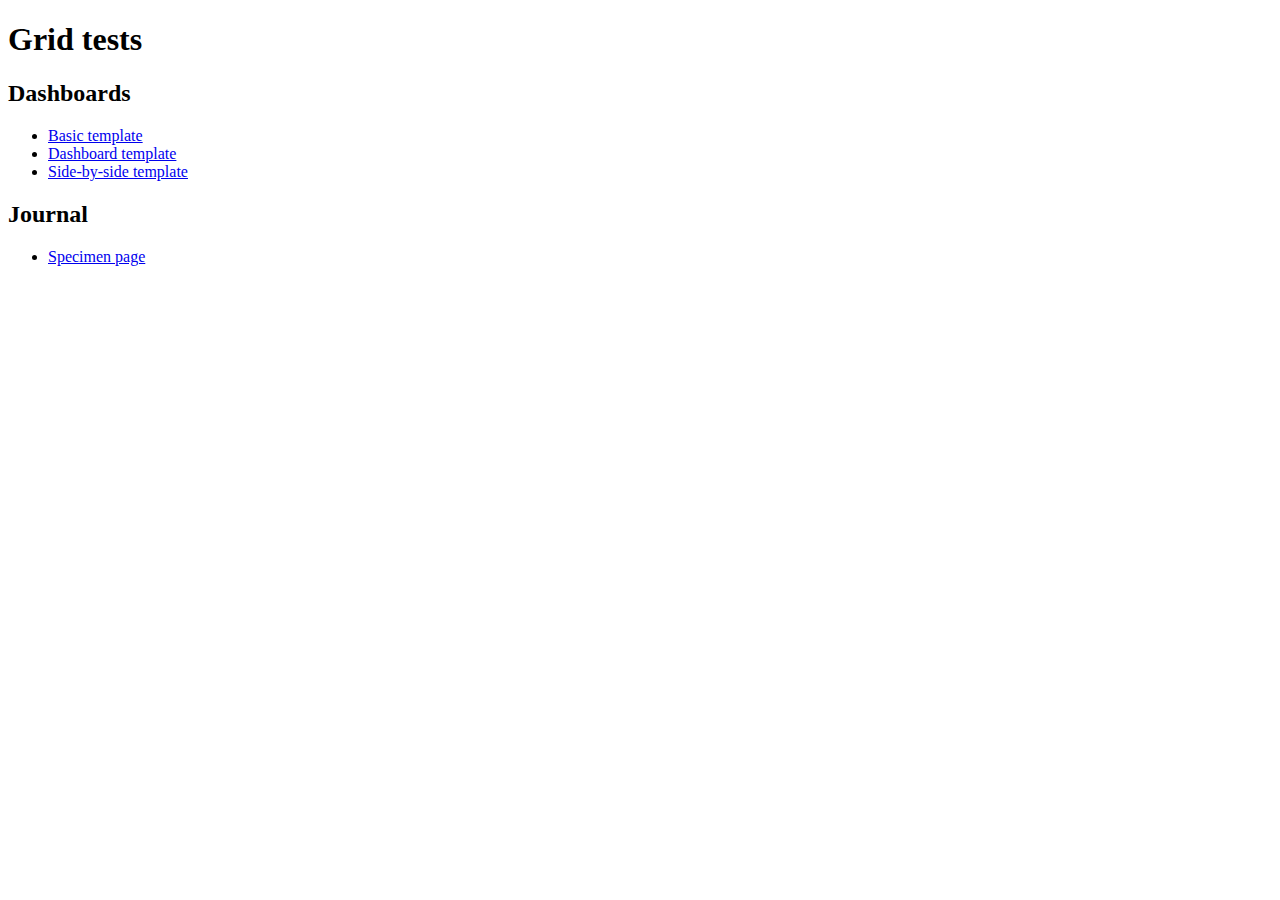
<file: index.html>
<!DOCTYPE html>
<html lang="en">
<head>
  <meta charset="UTF-8">
  <meta name="viewport" content="width=device-width,initial-scale=1,shrink-to-fit=no">
  <title>Dashboard grid tests</title>
</head>
<body>

<h1>Grid tests</h1>

<h2>Dashboards</h2>
<ul>
  <li><a href="src/dashboards/basic.html">Basic template</a></li>
  <li><a href="src/dashboards/dashboard.html">Dashboard template</a></li>
  <li><a href="src/dashboards/side-by-side.html">Side-by-side template</a></li>
</ul>

<h2>Journal</h2>
<ul>
  <li><a href="src/journal/article.html">Specimen page</a></li>
</ul>
</body>
</html>
</file>
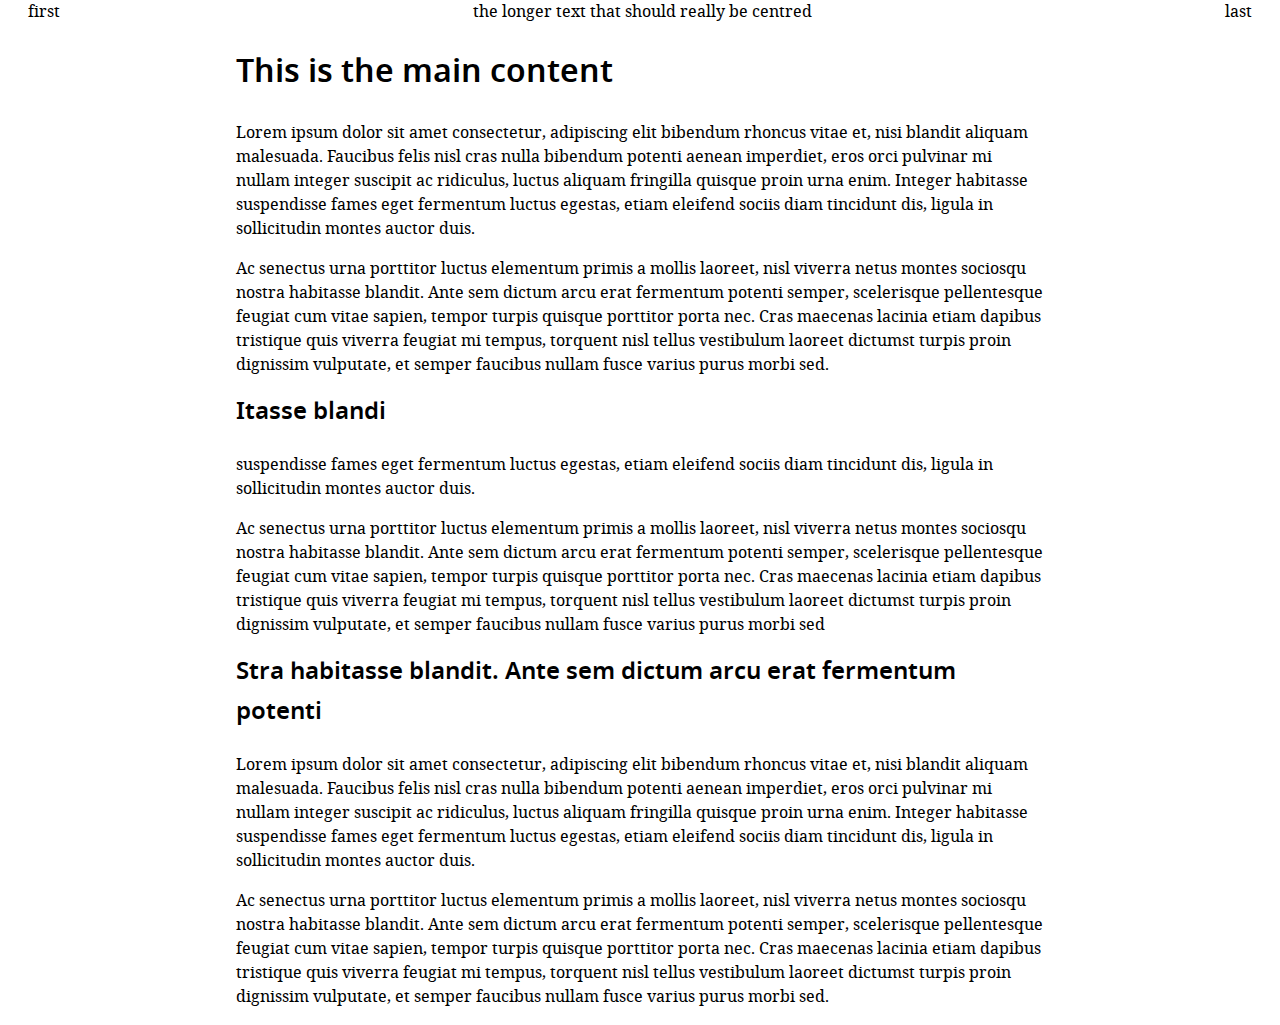
<file: src/basic.html>
<!DOCTYPE html>
<html lang="en">
<head>
  <meta charset="UTF-8">
  <meta name="viewport" content="width=device-width,initial-scale=1,shrink-to-fit=no">
  <link rel="stylesheet" href="css/styles.css">
  <title>Basic</title>
</head>
<body class="page--basic">

<div class="grid">

  <div class="site-header">
    <span>first</span>
    <span>the longer text that should really be centred </span>
    <span>last</span>
  </div>

  <div class="content row-2">
    <h1>This is the main content</h1>
    <p>Lorem ipsum dolor sit amet consectetur, adipiscing elit bibendum rhoncus vitae et, nisi blandit aliquam malesuada. Faucibus felis nisl cras nulla bibendum potenti aenean imperdiet, eros orci pulvinar mi nullam integer suscipit ac ridiculus, luctus aliquam fringilla quisque proin urna enim. Integer habitasse suspendisse fames eget fermentum luctus egestas, etiam eleifend sociis diam tincidunt dis, ligula in sollicitudin montes auctor duis.</p>
    <p>Ac senectus urna porttitor luctus elementum primis a mollis laoreet, nisl viverra netus montes sociosqu nostra habitasse blandit. Ante sem dictum arcu erat fermentum potenti semper, scelerisque pellentesque feugiat cum vitae sapien, tempor turpis quisque porttitor porta nec. Cras maecenas lacinia etiam dapibus tristique quis viverra feugiat mi tempus, torquent nisl tellus vestibulum laoreet dictumst turpis proin dignissim vulputate, et semper faucibus nullam fusce varius purus morbi sed.</p>

    <h2>Itasse blandi</h2>
    <p>suspendisse fames eget fermentum luctus egestas, etiam eleifend sociis diam tincidunt dis, ligula in sollicitudin montes auctor duis.</p>
    <p>Ac senectus urna porttitor luctus elementum primis a mollis laoreet, nisl viverra netus montes sociosqu nostra habitasse blandit. Ante sem dictum arcu erat fermentum potenti semper, scelerisque pellentesque feugiat cum vitae sapien, tempor turpis quisque porttitor porta nec. Cras maecenas lacinia etiam dapibus tristique quis viverra feugiat mi tempus, torquent nisl tellus vestibulum laoreet dictumst turpis proin dignissim vulputate, et semper faucibus nullam fusce varius purus morbi sed</p>

    <h2>Stra habitasse blandit. Ante sem dictum arcu erat fermentum potenti</h2>
    <p>Lorem ipsum dolor sit amet consectetur, adipiscing elit bibendum rhoncus vitae et, nisi blandit aliquam malesuada. Faucibus felis nisl cras nulla bibendum potenti aenean imperdiet, eros orci pulvinar mi nullam integer suscipit ac ridiculus, luctus aliquam fringilla quisque proin urna enim. Integer habitasse suspendisse fames eget fermentum luctus egestas, etiam eleifend sociis diam tincidunt dis, ligula in sollicitudin montes auctor duis.</p>
    <p>Ac senectus urna porttitor luctus elementum primis a mollis laoreet, nisl viverra netus montes sociosqu nostra habitasse blandit. Ante sem dictum arcu erat fermentum potenti semper, scelerisque pellentesque feugiat cum vitae sapien, tempor turpis quisque porttitor porta nec. Cras maecenas lacinia etiam dapibus tristique quis viverra feugiat mi tempus, torquent nisl tellus vestibulum laoreet dictumst turpis proin dignissim vulputate, et semper faucibus nullam fusce varius purus morbi sed.</p>
  </div>

</div>

</body>
</html>
</file>
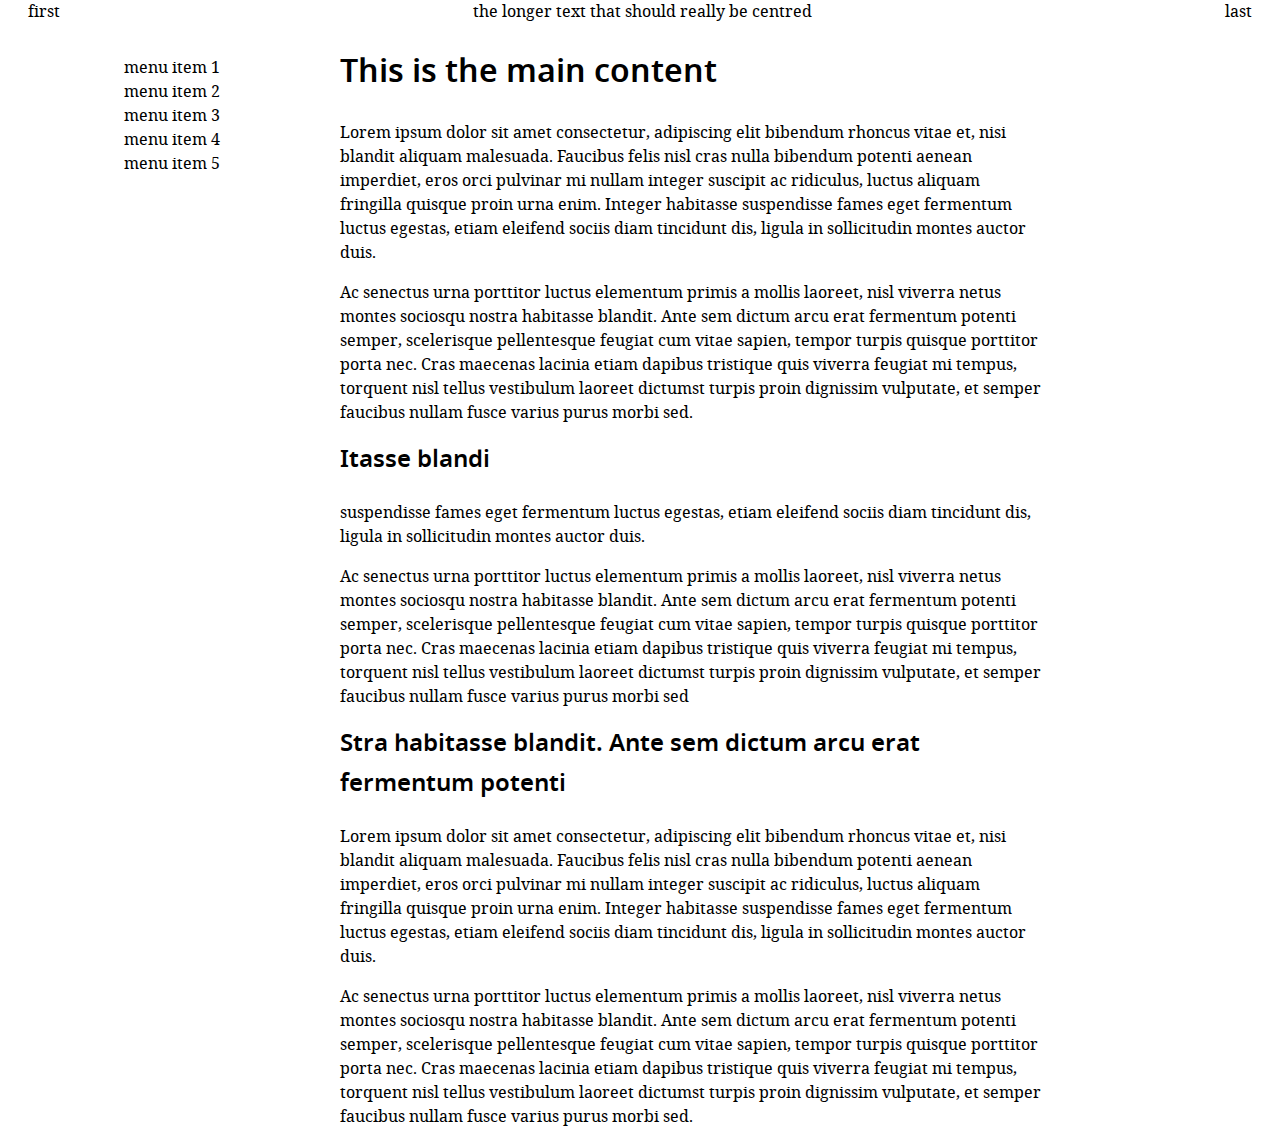
<file: src/dashboard.html>
<!DOCTYPE html>
<html lang="en">
<head>
  <meta charset="UTF-8">
  <link rel="stylesheet" href="css/styles.css">
  <meta name="viewport" content="width=device-width,initial-scale=1,shrink-to-fit=no">
  <title>Dashboard</title>
</head>
<body class="page--dashboard">

<div class="grid">

  <div class="site-header">
    <span>first</span>
    <span>the longer text that should really be centred </span>
    <span>last</span>
  </div>

  <ul class="menu">
    <li>menu item 1</li>
    <li>menu item 2</li>
    <li>menu item 3</li>
    <li>menu item 4</li>
    <li>menu item 5</li>
  </ul>

  <div class="menu-affordance">
    <img src="images/burger.svg" alt="menu icon">
  </div>

  <div class="content row-2">
    <h1>This is the main content</h1>
    <p>Lorem ipsum dolor sit amet consectetur, adipiscing elit bibendum rhoncus vitae et, nisi blandit aliquam malesuada. Faucibus felis nisl cras nulla bibendum potenti aenean imperdiet, eros orci pulvinar mi nullam integer suscipit ac ridiculus, luctus aliquam fringilla quisque proin urna enim. Integer habitasse suspendisse fames eget fermentum luctus egestas, etiam eleifend sociis diam tincidunt dis, ligula in sollicitudin montes auctor duis.</p>
    <p>Ac senectus urna porttitor luctus elementum primis a mollis laoreet, nisl viverra netus montes sociosqu nostra habitasse blandit. Ante sem dictum arcu erat fermentum potenti semper, scelerisque pellentesque feugiat cum vitae sapien, tempor turpis quisque porttitor porta nec. Cras maecenas lacinia etiam dapibus tristique quis viverra feugiat mi tempus, torquent nisl tellus vestibulum laoreet dictumst turpis proin dignissim vulputate, et semper faucibus nullam fusce varius purus morbi sed.</p>

    <h2>Itasse blandi</h2>
    <p>suspendisse fames eget fermentum luctus egestas, etiam eleifend sociis diam tincidunt dis, ligula in sollicitudin montes auctor duis.</p>
    <p>Ac senectus urna porttitor luctus elementum primis a mollis laoreet, nisl viverra netus montes sociosqu nostra habitasse blandit. Ante sem dictum arcu erat fermentum potenti semper, scelerisque pellentesque feugiat cum vitae sapien, tempor turpis quisque porttitor porta nec. Cras maecenas lacinia etiam dapibus tristique quis viverra feugiat mi tempus, torquent nisl tellus vestibulum laoreet dictumst turpis proin dignissim vulputate, et semper faucibus nullam fusce varius purus morbi sed</p>

    <h2>Stra habitasse blandit. Ante sem dictum arcu erat fermentum potenti</h2>
    <p>Lorem ipsum dolor sit amet consectetur, adipiscing elit bibendum rhoncus vitae et, nisi blandit aliquam malesuada. Faucibus felis nisl cras nulla bibendum potenti aenean imperdiet, eros orci pulvinar mi nullam integer suscipit ac ridiculus, luctus aliquam fringilla quisque proin urna enim. Integer habitasse suspendisse fames eget fermentum luctus egestas, etiam eleifend sociis diam tincidunt dis, ligula in sollicitudin montes auctor duis.</p>
    <p>Ac senectus urna porttitor luctus elementum primis a mollis laoreet, nisl viverra netus montes sociosqu nostra habitasse blandit. Ante sem dictum arcu erat fermentum potenti semper, scelerisque pellentesque feugiat cum vitae sapien, tempor turpis quisque porttitor porta nec. Cras maecenas lacinia etiam dapibus tristique quis viverra feugiat mi tempus, torquent nisl tellus vestibulum laoreet dictumst turpis proin dignissim vulputate, et semper faucibus nullam fusce varius purus morbi sed.</p>
  </div>

</div>

</body>
</html>
</file>
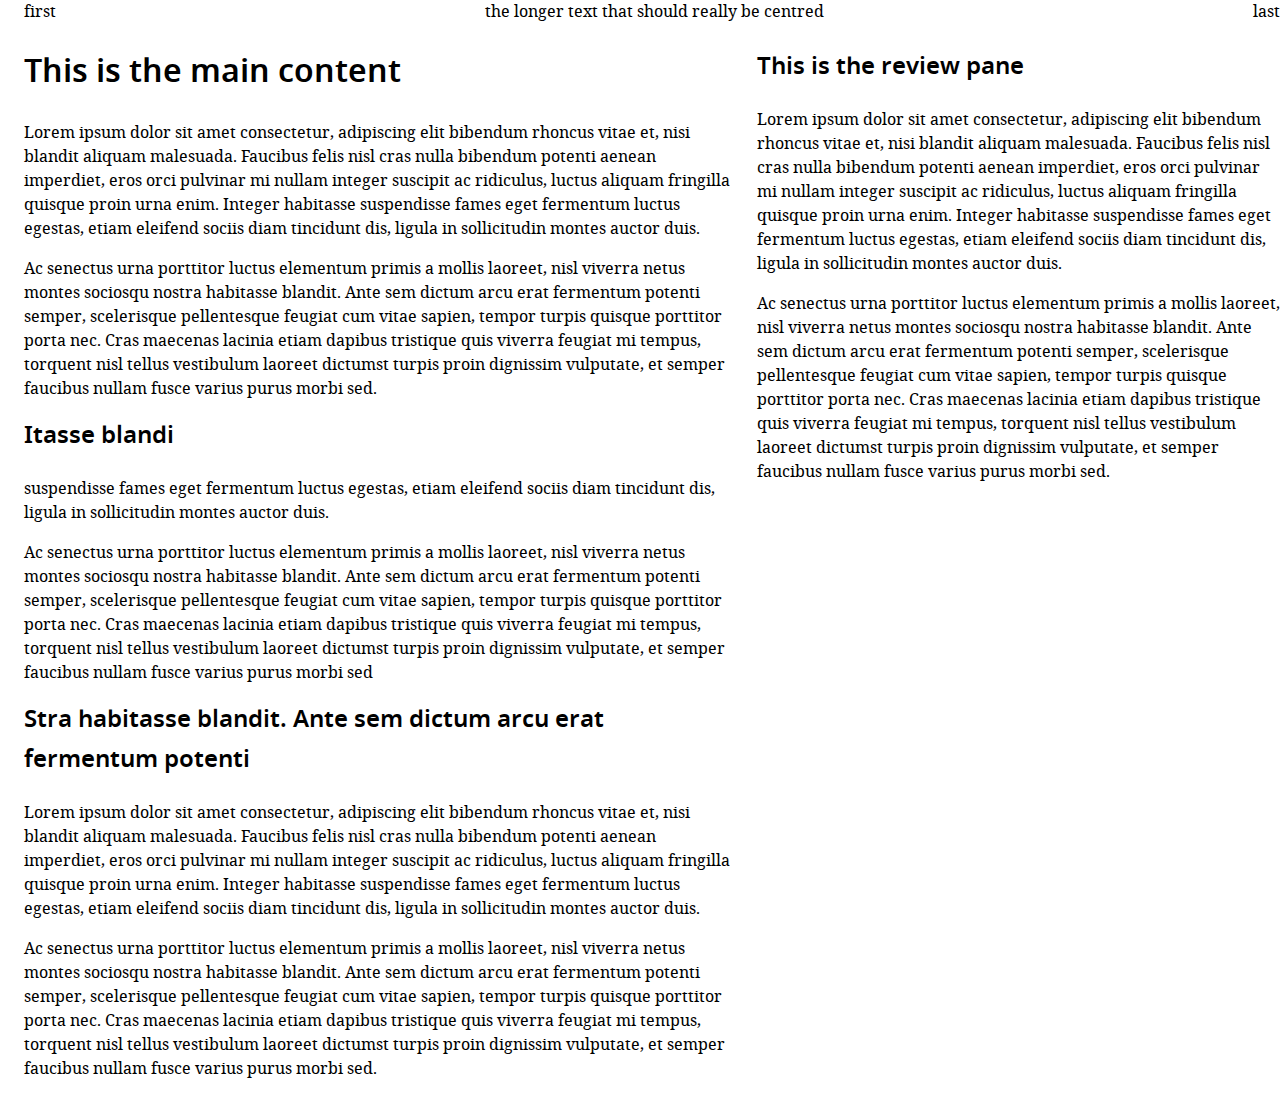
<file: src/side-by-side.html>
<!DOCTYPE html>
<html lang="en">
<head>
  <meta charset="UTF-8">
  <link rel="stylesheet" href="css/styles.css">
  <meta name="viewport" content="width=device-width,initial-scale=1,shrink-to-fit=no">
  <title>Side by side</title>
</head>
<body class="page--side-by-side">

<div class="grid">

  <div class="site-header">
    <span>first</span>
    <span>the longer text that should really be centred </span>
    <span>last</span>
  </div>

  <div class="content">
    <h1>This is the main content</h1>
    <p>Lorem ipsum dolor sit amet consectetur, adipiscing elit bibendum rhoncus vitae et, nisi blandit aliquam malesuada. Faucibus felis nisl cras nulla bibendum potenti aenean imperdiet, eros orci pulvinar mi nullam integer suscipit ac ridiculus, luctus aliquam fringilla quisque proin urna enim. Integer habitasse suspendisse fames eget fermentum luctus egestas, etiam eleifend sociis diam tincidunt dis, ligula in sollicitudin montes auctor duis.</p>
    <p>Ac senectus urna porttitor luctus elementum primis a mollis laoreet, nisl viverra netus montes sociosqu nostra habitasse blandit. Ante sem dictum arcu erat fermentum potenti semper, scelerisque pellentesque feugiat cum vitae sapien, tempor turpis quisque porttitor porta nec. Cras maecenas lacinia etiam dapibus tristique quis viverra feugiat mi tempus, torquent nisl tellus vestibulum laoreet dictumst turpis proin dignissim vulputate, et semper faucibus nullam fusce varius purus morbi sed.</p>

    <h2>Itasse blandi</h2>
    <p>suspendisse fames eget fermentum luctus egestas, etiam eleifend sociis diam tincidunt dis, ligula in sollicitudin montes auctor duis.</p>
    <p>Ac senectus urna porttitor luctus elementum primis a mollis laoreet, nisl viverra netus montes sociosqu nostra habitasse blandit. Ante sem dictum arcu erat fermentum potenti semper, scelerisque pellentesque feugiat cum vitae sapien, tempor turpis quisque porttitor porta nec. Cras maecenas lacinia etiam dapibus tristique quis viverra feugiat mi tempus, torquent nisl tellus vestibulum laoreet dictumst turpis proin dignissim vulputate, et semper faucibus nullam fusce varius purus morbi sed</p>

    <h2>Stra habitasse blandit. Ante sem dictum arcu erat fermentum potenti</h2>
    <p>Lorem ipsum dolor sit amet consectetur, adipiscing elit bibendum rhoncus vitae et, nisi blandit aliquam malesuada. Faucibus felis nisl cras nulla bibendum potenti aenean imperdiet, eros orci pulvinar mi nullam integer suscipit ac ridiculus, luctus aliquam fringilla quisque proin urna enim. Integer habitasse suspendisse fames eget fermentum luctus egestas, etiam eleifend sociis diam tincidunt dis, ligula in sollicitudin montes auctor duis.</p>
    <p>Ac senectus urna porttitor luctus elementum primis a mollis laoreet, nisl viverra netus montes sociosqu nostra habitasse blandit. Ante sem dictum arcu erat fermentum potenti semper, scelerisque pellentesque feugiat cum vitae sapien, tempor turpis quisque porttitor porta nec. Cras maecenas lacinia etiam dapibus tristique quis viverra feugiat mi tempus, torquent nisl tellus vestibulum laoreet dictumst turpis proin dignissim vulputate, et semper faucibus nullam fusce varius purus morbi sed.</p>

  </div>

  <div class="review">
    <h2>This is the review pane</h2>
    <p>Lorem ipsum dolor sit amet consectetur, adipiscing elit bibendum rhoncus vitae et, nisi blandit aliquam malesuada. Faucibus felis nisl cras nulla bibendum potenti aenean imperdiet, eros orci pulvinar mi nullam integer suscipit ac ridiculus, luctus aliquam fringilla quisque proin urna enim. Integer habitasse suspendisse fames eget fermentum luctus egestas, etiam eleifend sociis diam tincidunt dis, ligula in sollicitudin montes auctor duis.</p>
    <p>Ac senectus urna porttitor luctus elementum primis a mollis laoreet, nisl viverra netus montes sociosqu nostra habitasse blandit. Ante sem dictum arcu erat fermentum potenti semper, scelerisque pellentesque feugiat cum vitae sapien, tempor turpis quisque porttitor porta nec. Cras maecenas lacinia etiam dapibus tristique quis viverra feugiat mi tempus, torquent nisl tellus vestibulum laoreet dictumst turpis proin dignissim vulputate, et semper faucibus nullam fusce varius purus morbi sed.</p>
  </div>

</div>

</body>
</html>
</file>
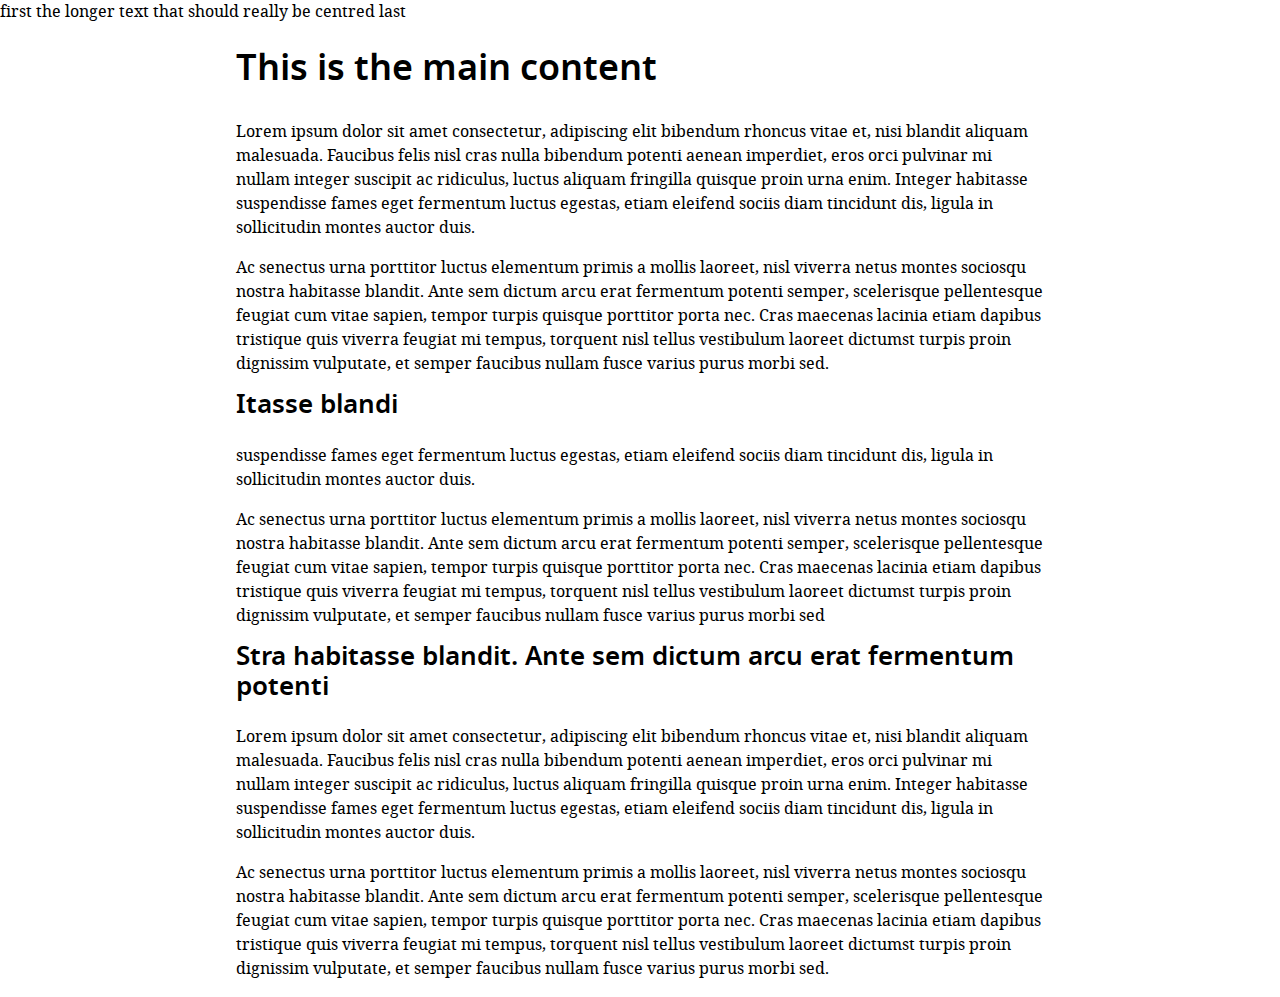
<file: src/dashboards/basic.html>
<!DOCTYPE html>
<html lang="en">
<head>
  <meta charset="UTF-8">
  <meta name="viewport" content="width=device-width,initial-scale=1,shrink-to-fit=no">
  <link rel="stylesheet" href="css/styles.css">
  <title>Basic</title>
</head>
<body class="page--basic">

<div class="site-header">
  <span>first</span>
  <span>the longer text that should really be centred </span>
  <span>last</span>
</div>

<div class="grid">

  <div class="content-wrapper">
    <div class="content">

      <h1>This is the main content</h1>
      <p>Lorem ipsum dolor sit amet consectetur, adipiscing elit bibendum rhoncus vitae et, nisi blandit aliquam malesuada. Faucibus felis nisl cras nulla bibendum potenti aenean imperdiet, eros orci pulvinar mi nullam integer suscipit ac ridiculus, luctus aliquam fringilla quisque proin urna enim. Integer habitasse suspendisse fames eget fermentum luctus egestas, etiam eleifend sociis diam tincidunt dis, ligula in sollicitudin montes auctor duis.</p>
      <p>Ac senectus urna porttitor luctus elementum primis a mollis laoreet, nisl viverra netus montes sociosqu nostra habitasse blandit. Ante sem dictum arcu erat fermentum potenti semper, scelerisque pellentesque feugiat cum vitae sapien, tempor turpis quisque porttitor porta nec. Cras maecenas lacinia etiam dapibus tristique quis viverra feugiat mi tempus, torquent nisl tellus vestibulum laoreet dictumst turpis proin dignissim vulputate, et semper faucibus nullam fusce varius purus morbi sed.</p>

      <h2>Itasse blandi</h2>
      <p>suspendisse fames eget fermentum luctus egestas, etiam eleifend sociis diam tincidunt dis, ligula in sollicitudin montes auctor duis.</p>
      <p>Ac senectus urna porttitor luctus elementum primis a mollis laoreet, nisl viverra netus montes sociosqu nostra habitasse blandit. Ante sem dictum arcu erat fermentum potenti semper, scelerisque pellentesque feugiat cum vitae sapien, tempor turpis quisque porttitor porta nec. Cras maecenas lacinia etiam dapibus tristique quis viverra feugiat mi tempus, torquent nisl tellus vestibulum laoreet dictumst turpis proin dignissim vulputate, et semper faucibus nullam fusce varius purus morbi sed</p>

      <h2>Stra habitasse blandit. Ante sem dictum arcu erat fermentum potenti</h2>
      <p>Lorem ipsum dolor sit amet consectetur, adipiscing elit bibendum rhoncus vitae et, nisi blandit aliquam malesuada. Faucibus felis nisl cras nulla bibendum potenti aenean imperdiet, eros orci pulvinar mi nullam integer suscipit ac ridiculus, luctus aliquam fringilla quisque proin urna enim. Integer habitasse suspendisse fames eget fermentum luctus egestas, etiam eleifend sociis diam tincidunt dis, ligula in sollicitudin montes auctor duis.</p>
      <p>Ac senectus urna porttitor luctus elementum primis a mollis laoreet, nisl viverra netus montes sociosqu nostra habitasse blandit. Ante sem dictum arcu erat fermentum potenti semper, scelerisque pellentesque feugiat cum vitae sapien, tempor turpis quisque porttitor porta nec. Cras maecenas lacinia etiam dapibus tristique quis viverra feugiat mi tempus, torquent nisl tellus vestibulum laoreet dictumst turpis proin dignissim vulputate, et semper faucibus nullam fusce varius purus morbi sed.</p>
    </div>
  </div>
</div>

</body>
</html>
</file>
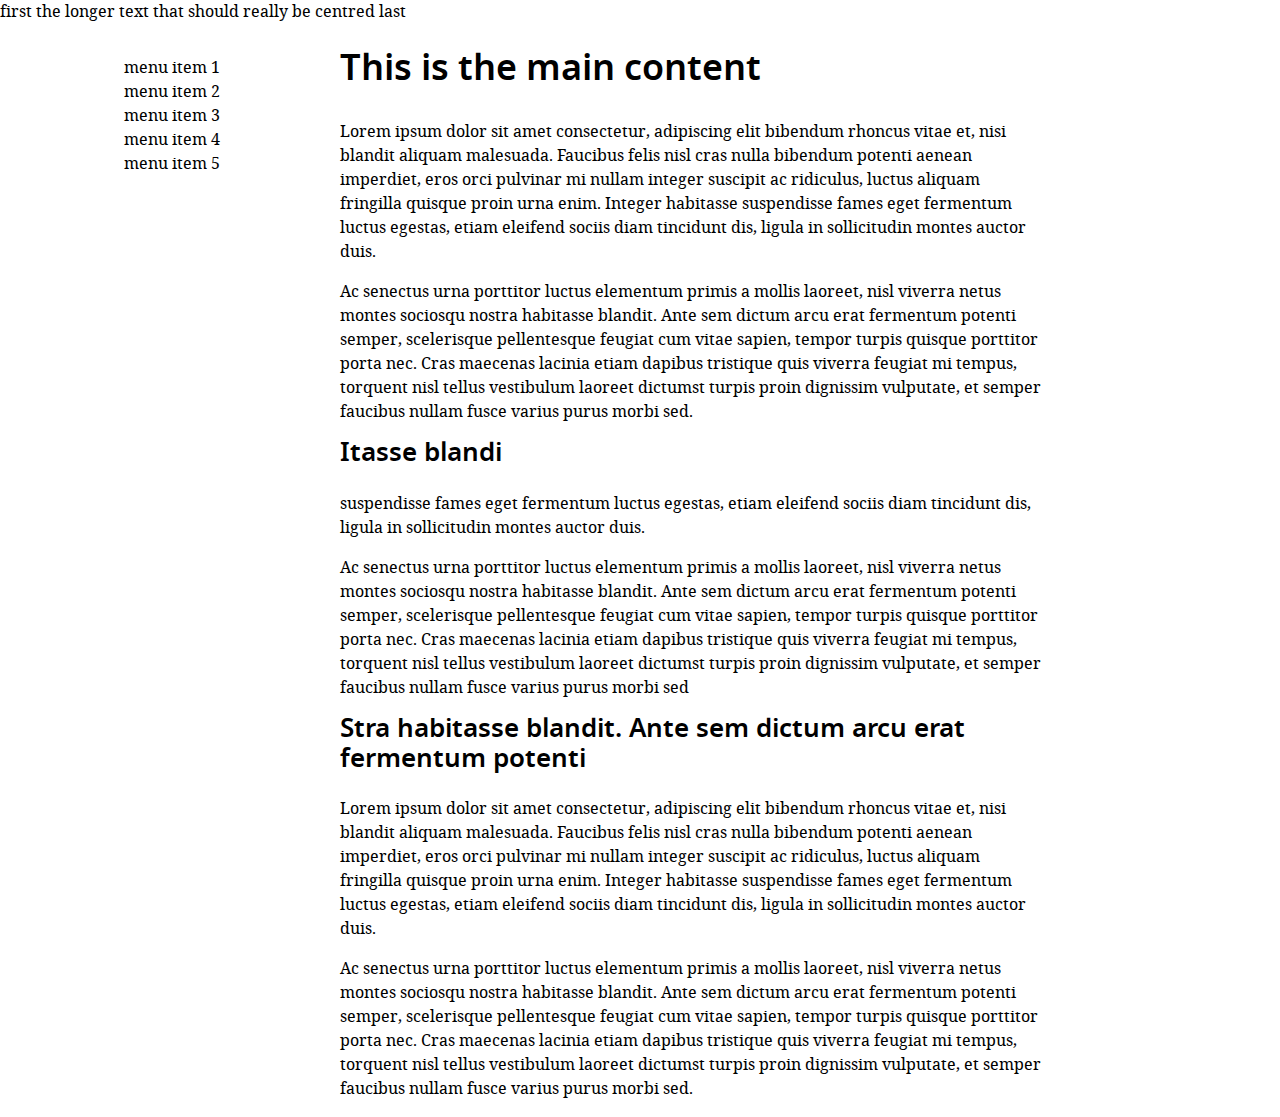
<file: src/dashboards/dashboard.html>
<!DOCTYPE html>
<html lang="en">
<head>
  <meta charset="UTF-8">
  <link rel="stylesheet" href="css/styles.css">
  <meta name="viewport" content="width=device-width,initial-scale=1,shrink-to-fit=no">
  <title>Dashboard</title>
</head>
<body class="page--dashboard">

<div class="site-header">
  <span>first</span>
  <span>the longer text that should really be centred </span>
  <span>last</span>
</div>

<div class="grid">

  <ul class="menu">
    <li>menu item 1</li>
    <li>menu item 2</li>
    <li>menu item 3</li>
    <li>menu item 4</li>
    <li>menu item 5</li>
  </ul>

  <div class="menu-affordance">
    <img src="images/burger.svg" alt="menu icon">
  </div>

  <div class="content-wrapper">
    <div class="content">

      <h1>This is the main content</h1>
      <p>Lorem ipsum dolor sit amet consectetur, adipiscing elit bibendum rhoncus vitae et, nisi blandit aliquam malesuada. Faucibus felis nisl cras nulla bibendum potenti aenean imperdiet, eros orci pulvinar mi nullam integer suscipit ac ridiculus, luctus aliquam fringilla quisque proin urna enim. Integer habitasse suspendisse fames eget fermentum luctus egestas, etiam eleifend sociis diam tincidunt dis, ligula in sollicitudin montes auctor duis.</p>
      <p>Ac senectus urna porttitor luctus elementum primis a mollis laoreet, nisl viverra netus montes sociosqu nostra habitasse blandit. Ante sem dictum arcu erat fermentum potenti semper, scelerisque pellentesque feugiat cum vitae sapien, tempor turpis quisque porttitor porta nec. Cras maecenas lacinia etiam dapibus tristique quis viverra feugiat mi tempus, torquent nisl tellus vestibulum laoreet dictumst turpis proin dignissim vulputate, et semper faucibus nullam fusce varius purus morbi sed.</p>

      <h2>Itasse blandi</h2>
      <p>suspendisse fames eget fermentum luctus egestas, etiam eleifend sociis diam tincidunt dis, ligula in sollicitudin montes auctor duis.</p>
      <p>Ac senectus urna porttitor luctus elementum primis a mollis laoreet, nisl viverra netus montes sociosqu nostra habitasse blandit. Ante sem dictum arcu erat fermentum potenti semper, scelerisque pellentesque feugiat cum vitae sapien, tempor turpis quisque porttitor porta nec. Cras maecenas lacinia etiam dapibus tristique quis viverra feugiat mi tempus, torquent nisl tellus vestibulum laoreet dictumst turpis proin dignissim vulputate, et semper faucibus nullam fusce varius purus morbi sed</p>

      <h2>Stra habitasse blandit. Ante sem dictum arcu erat fermentum potenti</h2>
      <p>Lorem ipsum dolor sit amet consectetur, adipiscing elit bibendum rhoncus vitae et, nisi blandit aliquam malesuada. Faucibus felis nisl cras nulla bibendum potenti aenean imperdiet, eros orci pulvinar mi nullam integer suscipit ac ridiculus, luctus aliquam fringilla quisque proin urna enim. Integer habitasse suspendisse fames eget fermentum luctus egestas, etiam eleifend sociis diam tincidunt dis, ligula in sollicitudin montes auctor duis.</p>
      <p>Ac senectus urna porttitor luctus elementum primis a mollis laoreet, nisl viverra netus montes sociosqu nostra habitasse blandit. Ante sem dictum arcu erat fermentum potenti semper, scelerisque pellentesque feugiat cum vitae sapien, tempor turpis quisque porttitor porta nec. Cras maecenas lacinia etiam dapibus tristique quis viverra feugiat mi tempus, torquent nisl tellus vestibulum laoreet dictumst turpis proin dignissim vulputate, et semper faucibus nullam fusce varius purus morbi sed.</p>
    </div>
  </div>
</div>

</body>
</html>
</file>
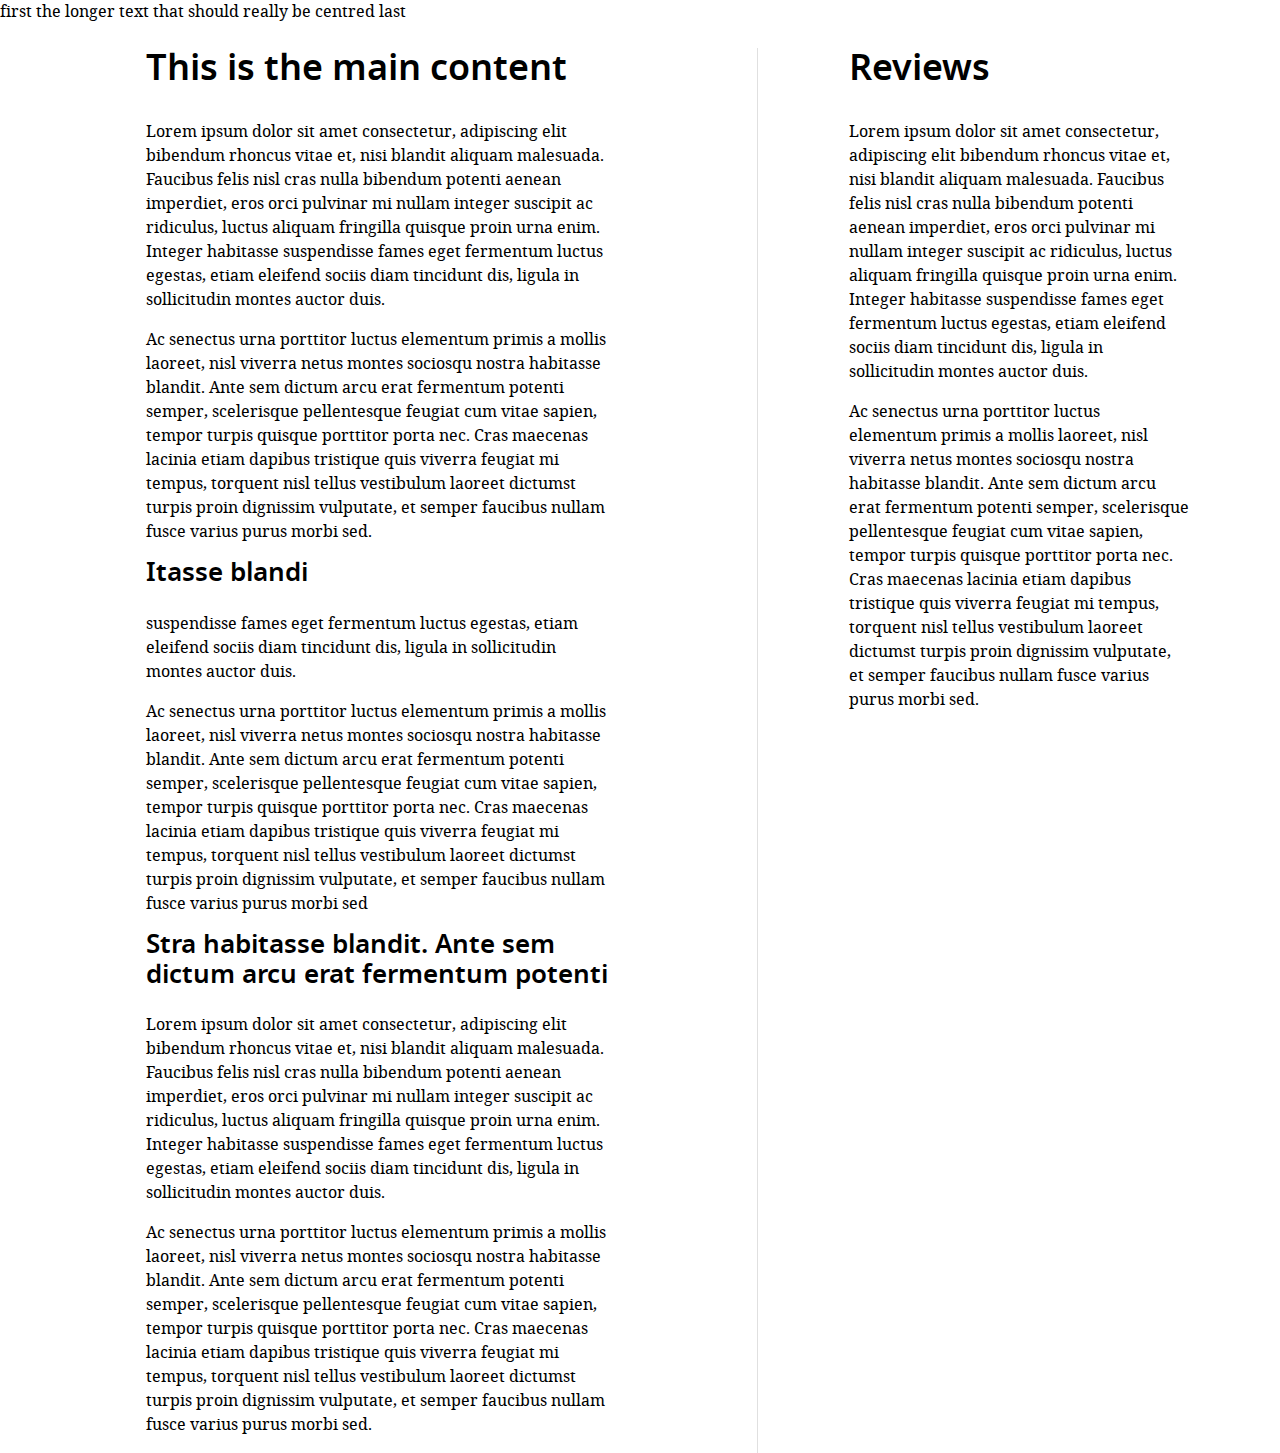
<file: src/dashboards/side-by-side.html>
<!DOCTYPE html>
<html lang="en">
<head>
  <meta charset="UTF-8">
  <link rel="stylesheet" href="css/styles.css">
  <meta name="viewport" content="width=device-width,initial-scale=1,shrink-to-fit=no">
  <title>Side by side</title>
</head>
<body class="page--side-by-side">

<div class="site-header">
  <span>first</span>
  <span>the longer text that should really be centred </span>
  <span>last</span>
</div>

<div class="grid">

  <div class="content-wrapper">
    <div class="content">

      <h1>This is the main content</h1>
      <p>Lorem ipsum dolor sit amet consectetur, adipiscing elit bibendum rhoncus vitae et, nisi blandit aliquam malesuada. Faucibus felis nisl cras nulla bibendum potenti aenean imperdiet, eros orci pulvinar mi nullam integer suscipit ac ridiculus, luctus aliquam fringilla quisque proin urna enim. Integer habitasse suspendisse fames eget fermentum luctus egestas, etiam eleifend sociis diam tincidunt dis, ligula in sollicitudin montes auctor duis.</p>
      <p>Ac senectus urna porttitor luctus elementum primis a mollis laoreet, nisl viverra netus montes sociosqu nostra habitasse blandit. Ante sem dictum arcu erat fermentum potenti semper, scelerisque pellentesque feugiat cum vitae sapien, tempor turpis quisque porttitor porta nec. Cras maecenas lacinia etiam dapibus tristique quis viverra feugiat mi tempus, torquent nisl tellus vestibulum laoreet dictumst turpis proin dignissim vulputate, et semper faucibus nullam fusce varius purus morbi sed.</p>

      <h2>Itasse blandi</h2>
      <p>suspendisse fames eget fermentum luctus egestas, etiam eleifend sociis diam tincidunt dis, ligula in sollicitudin montes auctor duis.</p>
      <p>Ac senectus urna porttitor luctus elementum primis a mollis laoreet, nisl viverra netus montes sociosqu nostra habitasse blandit. Ante sem dictum arcu erat fermentum potenti semper, scelerisque pellentesque feugiat cum vitae sapien, tempor turpis quisque porttitor porta nec. Cras maecenas lacinia etiam dapibus tristique quis viverra feugiat mi tempus, torquent nisl tellus vestibulum laoreet dictumst turpis proin dignissim vulputate, et semper faucibus nullam fusce varius purus morbi sed</p>

      <h2>Stra habitasse blandit. Ante sem dictum arcu erat fermentum potenti</h2>
      <p>Lorem ipsum dolor sit amet consectetur, adipiscing elit bibendum rhoncus vitae et, nisi blandit aliquam malesuada. Faucibus felis nisl cras nulla bibendum potenti aenean imperdiet, eros orci pulvinar mi nullam integer suscipit ac ridiculus, luctus aliquam fringilla quisque proin urna enim. Integer habitasse suspendisse fames eget fermentum luctus egestas, etiam eleifend sociis diam tincidunt dis, ligula in sollicitudin montes auctor duis.</p>
      <p>Ac senectus urna porttitor luctus elementum primis a mollis laoreet, nisl viverra netus montes sociosqu nostra habitasse blandit. Ante sem dictum arcu erat fermentum potenti semper, scelerisque pellentesque feugiat cum vitae sapien, tempor turpis quisque porttitor porta nec. Cras maecenas lacinia etiam dapibus tristique quis viverra feugiat mi tempus, torquent nisl tellus vestibulum laoreet dictumst turpis proin dignissim vulputate, et semper faucibus nullam fusce varius purus morbi sed.</p>
    </div>

  </div>

  <div class="review-wrapper">
    <div class="review">
      <h1>Reviews</h1>
      <p>Lorem ipsum dolor sit amet consectetur, adipiscing elit bibendum rhoncus vitae et, nisi blandit aliquam malesuada. Faucibus felis nisl cras nulla bibendum potenti aenean imperdiet, eros orci pulvinar mi nullam integer suscipit ac ridiculus, luctus aliquam fringilla quisque proin urna enim. Integer habitasse suspendisse fames eget fermentum luctus egestas, etiam eleifend sociis diam tincidunt dis, ligula in sollicitudin montes auctor duis.</p>
      <p>Ac senectus urna porttitor luctus elementum primis a mollis laoreet, nisl viverra netus montes sociosqu nostra habitasse blandit. Ante sem dictum arcu erat fermentum potenti semper, scelerisque pellentesque feugiat cum vitae sapien, tempor turpis quisque porttitor porta nec. Cras maecenas lacinia etiam dapibus tristique quis viverra feugiat mi tempus, torquent nisl tellus vestibulum laoreet dictumst turpis proin dignissim vulputate, et semper faucibus nullam fusce varius purus morbi sed.</p>
    </div>
  </div>

</div>

</body>
</html>
</file>
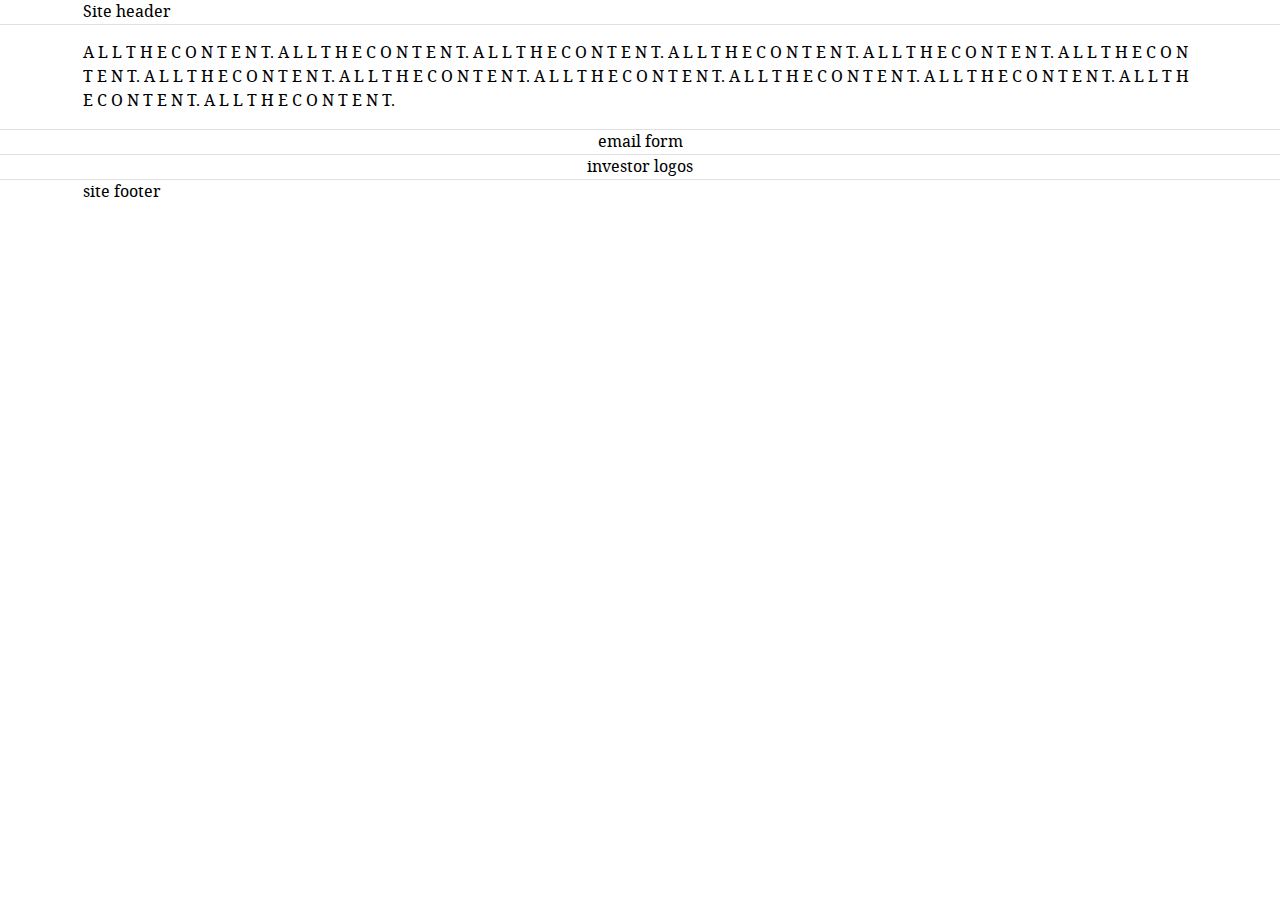
<file: src/journal/article.html>
<!DOCTYPE html>
<html lang="en">
<head>
  <meta charset="UTF-8">
  <title>Title</title>
  <meta name="viewport" content="width=device-width,initial-scale=1,shrink-to-fit=no">
  <link rel="stylesheet" href="css/styles.css">
</head>

<body>
  <div class="grid">

    <!-- site-header-wrapper is needed to allow a full width keyline beneath the site header, whilst at the same time
        not requiring the site header to display across the width of the page -->
    <div class="site-header-wrapper">
      <div class="site-header">Site header</div>
    </div>

    <div class="main">
      <p>A L L   T H E   C O N T E N T. A L L   T H E   C O N T E N T. A L L   T H E   C O N T E N T. A L L   T H E   C O N T E N T. A L L   T H E   C O N T E N T. A L L   T H E   C O N T E N T. A L L   T H E   C O N T E N T. A L L   T H E   C O N T E N T. A L L   T H E   C O N T E N T. A L L   T H E   C O N T E N T. A L L   T H E   C O N T E N T. A L L   T H E   C O N T E N T. A L L   T H E   C O N T E N T. </p>
    </div>

    <div class="end-matter">

      <div class="email-form">
        email form
      </div>

      <div class="investor-logos">
        investor logos
      </div>

    </div>

    <div class="site-footer">
      site footer
    </div>

  </div>

</body>
</html>
</file>
<file: src/css/styles.css>
html {
  font-size: 16px;
  font-family: "Noto Serif", serif; }
  html, html body {
    margin: 0;
    padding: 0; }

h1,
h2,
h3 {
  font-family: "Noto Sans", sans-serif;
  margin-top: 0; }

ul,
ol {
  list-style: none;
  margin: 0;
  padding: 0; }

@font-face {
  font-display: fallback;
  font-family: "Noto Sans";
  src: url("../fonts/NotoSans-Regular-webfont-custom-2-subsetting.woff2") format("woff2"); }
@font-face {
  font-display: fallback;
  font-family: "Noto Sans";
  src: url("../fonts/NotoSans-SemiBold-webfont-custom-2-subsetting.woff2") format("woff2");
  font-weight: 600; }
@font-face {
  font-display: fallback;
  font-family: "Noto Serif";
  src: url("../fonts/NotoSerif-Regular-webfont-custom-2-subsetting.woff2") format("woff2"); }
@font-face {
  font-display: fallback;
  font-family: "Noto Serif";
  src: url("../fonts/NotoSerif-Bold-webfont-basic-latin-subsetting.woff2") format("woff2");
  font-weight: bold; }
/*
  The number of grid columns changes depending on the viewport width:
    - below 480px -> 4 cols
    - min-width: 480px -> 6 cols
    - min-width: 768px -> 8 cols
    - min-width: 1000px -> 12 cols
 */
.grid {
  box-sizing: border-box;
  margin: 0 auto;
  padding: 0 1.5rem;
  max-width: 79.5rem;
  display: grid;
  grid-gap: 1.5rem;
  grid-template-columns: repeat(4, 1fr); }
  @media screen and (min-width: 30rem) {
    .grid {
      grid-template-columns: repeat(6, 1fr); } }
  @media screen and (min-width: 48rem) {
    .grid {
      grid-template-columns: repeat(8, 1fr); } }
  @media screen and (min-width: 62.5rem) {
    .grid {
      grid-template-columns: repeat(12, 1fr); } }
  @media screen and (min-width: 62.5rem) {
    .page--side-by-side .grid {
      max-width: calc(79.5rem + 24px);
      padding-right: 0;
      grid-template-columns: repeat(12, 1fr) 0; } }

.site-header {
  grid-column: 1 / -1;
  display: flex;
  justify-content: space-between; }

.content {
  grid-column: 1 / -1; }
  @media screen and (min-width: 48rem) {
    .content {
      grid-column: 2 / -2; } }
  @media screen and (min-width: 62.5rem) {
    .content {
      grid-column: 3 / -3; } }
  @media screen and (min-width: 62.5rem) {
    .page--dashboard .content {
      grid-column: 4 / -3; } }
  @media screen and (min-width: 62.5rem) {
    .page--side-by-side .content {
      grid-column: 1 / 8; } }

.page--side-by-side .review {
  display: none; }
  @media screen and (min-width: 62.5rem) {
    .page--side-by-side .review {
      display: block;
      grid-column: 8 / -1; } }

.page--dashboard .menu {
  display: none; }
  @media screen and (min-width: 62.5rem) {
    .page--dashboard .menu {
      padding-top: 8px;
      display: block;
      grid-column: 1 / 4;
      justify-self: center; } }
.page--dashboard .menu-affordance {
  padding-top: 8px;
  justify-self: end; }
  @media screen and (min-width: 62.5rem) {
    .page--dashboard .menu-affordance {
      display: none; } }

/*# sourceMappingURL=styles.css.map */
</file>
<file: src/dashboards/css/styles.css>
html {
  font-size: 16px;
  font-family: "Noto Serif", serif; }
  html, html body {
    margin: 0;
    padding: 0; }

h1,
h2,
h3 {
  font-family: "Noto Sans", sans-serif;
  margin-top: 0; }

h1 {
  font-size: 2.25rem;
  line-height: 48px; }

h2 {
  font-size: 1.625rem;
  line-height: 30px; }

ul,
ol {
  list-style: none;
  margin: 0;
  padding: 0; }

@font-face {
  font-display: fallback;
  font-family: "Noto Sans";
  src: url("../../common/fonts/NotoSans-Regular-webfont-custom-2-subsetting.woff2") format("woff2"); }
@font-face {
  font-display: fallback;
  font-family: "Noto Sans";
  src: url("../../common/fonts/NotoSans-SemiBold-webfont-custom-2-subsetting.woff2") format("woff2");
  font-weight: 600; }
@font-face {
  font-display: fallback;
  font-family: "Noto Serif";
  src: url("../../common/fonts/NotoSerif-Regular-webfont-custom-2-subsetting.woff2") format("woff2"); }
@font-face {
  font-display: fallback;
  font-family: "Noto Serif";
  src: url("../../common/fonts/NotoSerif-Bold-webfont-basic-latin-subsetting.woff2") format("woff2");
  font-weight: bold; }
/*
  The number of grid columns changes depending on the viewport width:
    - below 480px -> 4 cols
    - min-width: 480px -> 6 cols
    - min-width: 768px -> 8 cols
    - min-width: 1000px -> 12 cols
 */
.grid {
  box-sizing: border-box;
  display: grid;
  margin: 1.5rem auto 0;
  padding: 0 1.5rem;
  max-width: 79.5rem;
  grid-gap: 1.5rem;
  grid-template-columns: repeat(4, 1fr);
  /*
    NOTE: This gives the impression of the element breaking out of the grid by creating a 0-width column at the end of
    the grid and making the element span it, which forces the element to span the gutter between the last proper
    grid track and the 0-width one. Finally, we remove the padding from the inline end of the grid because as we now
    have the spanned gutter instead. This only works because the width of the gutter is the same as the width of the
    padding from the inline end of the grid.
  */ }
  @media screen and (min-width: 30rem) {
    .grid {
      grid-template-columns: repeat(6, 1fr); } }
  @media screen and (min-width: 48rem) {
    .grid {
      grid-template-columns: repeat(8, 1fr); } }
  @media screen and (min-width: 62.5rem) {
    .grid {
      grid-template-columns: repeat(12, 1fr); } }
  @media screen and (min-width: 62.5rem) {
    .page--side-by-side .grid {
      max-width: unset;
      grid-template-columns: repeat(12, 1fr) 0;
      padding-right: 0; } }

.site-header-wrapper {
  display: flex;
  justify-content: space-between;
  border-bottom: 1px solid #e0e0e0;
  line-height: 72px; }

.content-wrapper {
  grid-column: 1 / -1; }
  @media screen and (min-width: 48rem) {
    .content-wrapper {
      grid-column: 2 / -2; } }
  @media screen and (min-width: 62.5rem) {
    .content-wrapper {
      grid-column: 3 / -3; } }
  @media screen and (min-width: 62.5rem) {
    .page--dashboard .content-wrapper {
      grid-column: 4 / -3; } }
  @media screen and (min-width: 62.5rem) {
    .page--side-by-side .content-wrapper {
      grid-column: 1 / 8;
      display: grid;
      grid-gap: 1.5rem;
      grid-template-columns: repeat(12, 1fr); } }
  .page--side-by-side .content-wrapper .content {
    grid-column: 3 / -3; }

.page--side-by-side .review-wrapper {
  display: none; }
  @media screen and (min-width: 62.5rem) {
    .page--side-by-side .review-wrapper {
      grid-column: 8 / -1;
      grid-row: 1 / -1;
      border-left: 1px solid #e0e0e0;
      display: grid;
      align-items: start;
      align-content: start;
      grid-gap: 1.5rem;
      grid-template-columns: repeat(12, 1fr); } }
.review-wrapper .review {
  grid-column: 3 / -3; }

.page--dashboard .menu {
  display: none; }
  @media screen and (min-width: 62.5rem) {
    .page--dashboard .menu {
      padding-top: 8px;
      display: block;
      grid-column: 1 / 4;
      justify-self: center; } }
.page--dashboard .menu-affordance {
  padding-top: 8px;
  justify-self: end; }
  @media screen and (min-width: 62.5rem) {
    .page--dashboard .menu-affordance {
      display: none; } }

/*# sourceMappingURL=styles.css.map */
</file>
<file: src/journal/css/styles.css>
html {
  font-size: 16px;
  font-family: "Noto Serif", serif; }
  html, html body {
    margin: 0;
    padding: 0; }

h1,
h2,
h3 {
  font-family: "Noto Sans", sans-serif;
  margin-top: 0; }

h1 {
  font-size: 2.25rem;
  line-height: 48px; }

h2 {
  font-size: 1.625rem;
  line-height: 30px; }

ul,
ol {
  list-style: none;
  margin: 0;
  padding: 0; }

@font-face {
  font-display: fallback;
  font-family: "Noto Sans";
  src: url("../../common/fonts/NotoSans-Regular-webfont-custom-2-subsetting.woff2") format("woff2"); }
@font-face {
  font-display: fallback;
  font-family: "Noto Sans";
  src: url("../../common/fonts/NotoSans-SemiBold-webfont-custom-2-subsetting.woff2") format("woff2");
  font-weight: 600; }
@font-face {
  font-display: fallback;
  font-family: "Noto Serif";
  src: url("../../common/fonts/NotoSerif-Regular-webfont-custom-2-subsetting.woff2") format("woff2"); }
@font-face {
  font-display: fallback;
  font-family: "Noto Serif";
  src: url("../../common/fonts/NotoSerif-Bold-webfont-basic-latin-subsetting.woff2") format("woff2");
  font-weight: bold; }
/*
The grid comprises a central 12 columns plus one left gutter and one right gutter. The central 12 columns are where
everything normally goes, the side gutters provide centring, and allow elements to appear to break out of the grid.
The 'breaking out' is to one or both viewport edges, there's no more finely grained differential offset at the moment.
This could be provided by the addition of extra columns either side of the central 12 columns, but would require
further investigation to maintain the centring capability provided by the left/right gutters when additional
columns within the gutters are added.
*/
.grid {
  display: grid;
  grid-column-gap: 1.6%;
  grid-template-columns: calc(7vw - 1.6%) repeat(12, 1fr) calc(7vw - 1.6%);
  width: 100vw; }
  @media screen and (min-width: 45.625rem) {
    .grid {
      grid-template-columns: calc(14vw - 1.6%) repeat(12, 1fr) calc(14vw - 1.6%); } }
  @media screen and (min-width: 75rem) {
    .grid {
      grid-column-gap: 17.824px;
      grid-template-columns: 1fr repeat(12, 76.49467px) 1fr; } }

.grid-item--span-all {
  grid-column: 1 / -1; }

.grid-item--span-full {
  grid-column: 2 / -2; }

.grid > * {
  grid-column: 2 / -2; }

.site-header-wrapper {
  grid-column: 1 / -1;
  border-bottom: 1px solid #e0e0e0;
  display: grid;
  grid-column-gap: 1.6%;
  grid-template-columns: calc(7vw - 1.6%) repeat(12, 1fr) calc(7vw - 1.6%); }
  @media screen and (min-width: 45.625rem) {
    .site-header-wrapper {
      grid-template-columns: calc(14vw - 1.6%) repeat(12, 1fr) calc(14vw - 1.6%); } }
  @media screen and (min-width: 75rem) {
    .site-header-wrapper {
      grid-column-gap: 17.824px;
      grid-template-columns: 1fr repeat(12, 76.49467px) 1fr; } }

.site-header {
  grid-column: 2 / -2; }

.end-matter {
  grid-column: 1 / -1; }

.investor-logos,
.email-form {
  border-top: 1px solid #e0e0e0;
  text-align: center; }

.investor-logos {
  border-bottom: 1px solid #e0e0e0; }

/*# sourceMappingURL=styles.css.map */
</file>
